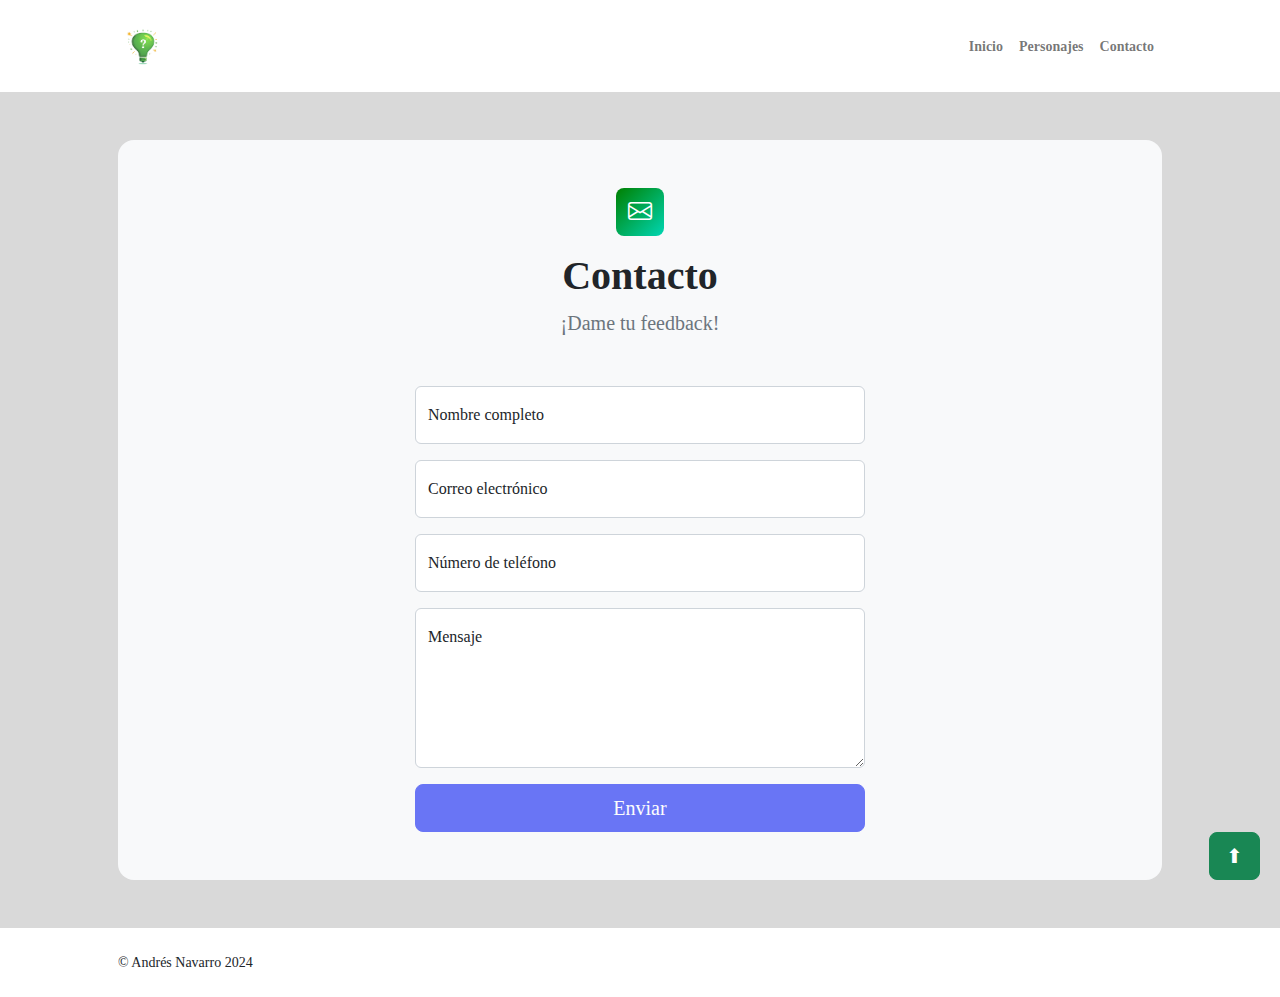
<file: contact.html>
<!DOCTYPE html>
<html lang="es">
  <head>
    <meta charset="utf-8" />
    <meta
      name="viewport"
      content="width=device-width, initial-scale=1, shrink-to-fit=no"
    />
    <meta name="description" content />
    <meta name="author" content />
    <title>Paseo por Aranjuez</title>
    <!-- Favicon-->
    <link rel="icon" type="image/x-icon" href="assets/favicon.ico" />
    <!-- Custom Google font-->
    <link rel="preconnect" href="https://fonts.googleapis.com" />
    <link rel="preconnect" href="https://fonts.gstatic.com" crossorigin />
    <link
      href="https://fonts.googleapis.com/css2?family=Plus+Jakarta+Sans:wght@100;200;300;400;500;600;700;800;900&amp;display=swap"
      rel="stylesheet"
    />
    <!-- Bootstrap icons-->
    <link
      href="https://cdn.jsdelivr.net/npm/bootstrap-icons@1.8.1/font/bootstrap-icons.css"
      rel="stylesheet"
    />
    <!-- Core theme CSS (includes Bootstrap)-->
    <link href="css/styles.css" rel="stylesheet" />
    <link rel="stylesheet" href="css/main.css" />
  </head>
  <body class="d-flex flex-column">
    <main class="flex-shrink-0">
      <!-- Navigation-->
      <nav
        class="navbar navbar-expand-lg navbar-light bg-white py-3 sticky-top"
        id="navbarp"
      >
        <div class="container px-5">
          <a class="navbar-brand" href="index.html"
            ><span class="fw-bolder text-primary"
              ><img src="assets/logotandem.png" alt="logo" width="10%" /></span
          ></a>
          <button
            class="navbar-toggler"
            type="button"
            data-bs-toggle="collapse"
            data-bs-target="#navbarSupportedContent"
            aria-controls="navbarSupportedContent"
            aria-expanded="false"
            aria-label="Toggle navigation"
          >
            <span class="navbar-toggler-icon"></span>
          </button>
          <div class="collapse navbar-collapse" id="navbarSupportedContent">
            <ul class="navbar-nav ms-auto mb-2 mb-lg-0 small fw-bolder">
              <li class="nav-item">
                <a class="nav-link" href="index.html">Inicio</a>
              </li>
              <li class="nav-item">
                <a class="nav-link" href="projects.html">Personajes</a>
              </li>
              <li class="nav-item">
                <a class="nav-link" href="contact.html">Contacto</a>
              </li>
            </ul>
          </div>
        </div>
      </nav>
      <!-- Page content-->
      <section class="py-5">
        <div class="container px-5">
          <!-- Contact form-->
          <div class="bg-light rounded-4 py-5 px-4 px-md-5">
            <div class="text-center mb-5">
              <div
                class="feature bg-primary bg-gradient-primary-to-secondary text-white rounded-3 mb-3"
              >
                <i class="bi bi-envelope"></i>
              </div>
              <h1 class="fw-bolder">Contacto</h1>
              <p class="lead fw-normal text-muted mb-0">¡Dame tu feedback!</p>
            </div>
            <div class="row gx-5 justify-content-center">
              <div class="col-lg-8 col-xl-6">
                <!-- * * * * * * * * * * * * * * *-->
                <!-- * * SB Forms Contact Form * *-->
                <!-- * * * * * * * * * * * * * * *-->
                <!-- This form is pre-integrated with SB Forms.-->
                <!-- To make this form functional, sign up at-->
                <!-- https://startbootstrap.com/solution/contact-forms-->
                <!-- to get an API token!-->
                <form id="contactForm" data-sb-form-api-token="API_TOKEN">
                  <!-- Name input-->
                  <div class="form-floating mb-3">
                    <input
                      class="form-control"
                      id="name"
                      type="text"
                      placeholder="Enter your name..."
                      data-sb-validations="required"
                    />
                    <label for="name">Nombre completo</label>
                    <div
                      class="invalid-feedback"
                      data-sb-feedback="name:required"
                    >
                      Debes añadir tu nombre.
                    </div>
                  </div>
                  <!-- Email address input-->
                  <div class="form-floating mb-3">
                    <input
                      class="form-control"
                      id="email"
                      type="email"
                      placeholder="name@example.com"
                      data-sb-validations="required,email"
                    />
                    <label for="email">Correo electrónico</label>
                    <div
                      class="invalid-feedback"
                      data-sb-feedback="email:required"
                    >
                      Debes añadir un correo electrónico
                    </div>
                    <div
                      class="invalid-feedback"
                      data-sb-feedback="email:email"
                    >
                      Email no válido
                    </div>
                  </div>
                  <!-- Phone number input-->
                  <div class="form-floating mb-3">
                    <input
                      class="form-control"
                      id="phone"
                      type="tel"
                      placeholder="+34 123 123 123"
                      data-sb-validations="required"
                    />
                    <label for="phone">Número de teléfono</label>
                    <div
                      class="invalid-feedback"
                      data-sb-feedback="phone:required"
                    >
                      Es necesario un número de teléfono
                    </div>
                  </div>
                  <!-- Message input-->
                  <div class="form-floating mb-3">
                    <textarea
                      class="form-control"
                      id="message"
                      type="text"
                      placeholder="Enter your message here..."
                      style="height: 10rem"
                      data-sb-validations="required"
                    ></textarea>
                    <label for="message">Mensaje</label>
                    <div
                      class="invalid-feedback"
                      data-sb-feedback="message:required"
                    >
                      Requerimos un mensaje
                    </div>
                  </div>
                  <!-- Submit success message-->
                  <!---->
                  <!-- This is what your users will see when the form-->
                  <!-- has successfully submitted-->
                  <div class="d-none" id="submitSuccessMessage">
                    <div class="text-center mb-3">
                      <div class="fw-bolder">¡Envío de formulario exitosa!</div>
                      Para activar este formulario, regístrate en
                      <br />
                      <a
                        href="https://startbootstrap.com/solution/contact-forms"
                        >https://startbootstrap.com/solution/contact-forms</a
                      >
                    </div>
                  </div>
                  <!-- Submit error message-->
                  <!---->
                  <!-- This is what your users will see when there is-->
                  <!-- an error submitting the form-->
                  <div class="d-none" id="submitErrorMessage">
                    <div class="text-center text-danger mb-3">
                      Error, no enviado.
                    </div>
                  </div>
                  <!-- Submit Button-->
                  <div class="d-grid">
                    <button
                      class="btn btn-primary btn-lg disabled"
                      id="submitButton"
                      type="submit"
                    >
                      Enviar
                    </button>
                  </div>
                </form>
              </div>
            </div>
          </div>
        </div>
      </section>
      <!-- botón scroll bot to top -->
      <button
        type="button"
        class="btn btn-success btn-floating btn-lg"
        id="btn-back-to-top"
      >
        ⬆
      </button>
    </main>
    <!-- Footer-->
    <footer class="bg-white py-4 mt-auto">
      <div class="container px-5">
        <div
          class="row align-items-center justify-content-between flex-column flex-sm-row"
        >
          <div class="col-auto">
            <div class="small m-0">&copy; Andrés Navarro 2024</div>
          </div>
        </div>
      </div>
    </footer>
    <div id="loading-logo">
      <img src="assets/carga.gif" alt="Logo de carga" />
    </div>
    <!-- Bootstrap core JS-->
    <script src="https://cdn.jsdelivr.net/npm/bootstrap@5.2.3/dist/js/bootstrap.bundle.min.js"></script>
    <!-- Core theme JS-->
    <script src="js/scripts.js"></script>
    <!-- * * * * * * * * * * * * * * * * * * * * * * * * * * * * * * * * * * * * * * * *-->
    <!-- * *                               SB Forms JS                               * *-->
    <!-- * * Activate your form at https://startbootstrap.com/solution/contact-forms * *-->
    <!-- * * * * * * * * * * * * * * * * * * * * * * * * * * * * * * * * * * * * * * * *-->
    <script src="https://cdn.startbootstrap.com/sb-forms-latest.js"></script>
  </body>
</html>
</file>
<file: css/main.css>
a{
  color: white;
  text-decoration: none;
  font-style: normal;
}

/* Transición de colores en el Nav */

.navbar {
  transition: background-color 1s ease;
}
/* Contenido del header */
header {
  background-image: url(../assets/fondo.jpg);
  background-repeat: no-repeat;
  background-size: cover;
  background-position: center;
  width: 100%;
  height: 100vh;
  position: relative; /* Importante para el z-index */
}

header::before {
  content: "";
  position: absolute;
  top: 0;
  left: 0;
  width: 100%;
  height: 100%;
  background-color: rgba(
    255,
    255,
    255,
    0.689
  ); /* Color de fondo con transparencia */
  z-index: 1; /* Asegura que este pseudo-elemento esté encima de la imagen */
}

header > * {
  position: relative;
  z-index: 2; /* Asegura que el contenido esté encima del pseudo-elemento */
}

/* botón música ambiente */
.ambiente {
  margin: 0 15px 0 50px;
  min-width: 40px;
  height: 40px;
  color: #fff;
  font-weight: bold;
  cursor: pointer;
  transition: all 0.2s ease;
  position: relative;
  display: inline-block;
  outline: none;
  border-radius: 5px;
  z-index: 0;
  background: #fff;
  overflow: hidden;
  border: 2px solid #57cc99;
  color: black;
}
.ambiente:hover {
  color: #fff;
}
.ambiente:hover:after {
  height: 100%;
}
.ambiente:after {
  content: "";
  position: absolute;
  z-index: -1;
  transition: all 0.2s ease;
  left: 0;
  top: 0;
  height: 0;
  width: 100%;
  background: #198754;
}

/* GIF DE CARGA */

#loading-logo {
  position: fixed;
  top: 50%;
  left: 50%;
  transform: translate(-50%, -50%);
  z-index: 9999; /* Asegura que el logo esté sobre todo el contenido */
}
.hidden {
  display: none;
}

/* Animación texto pulsa para jugar */
.txt {
  animation: flicker 1.5s infinite alternate;
}
@keyframes flicker {
  0%,
  20%,
  50%,
  100% {
    text-shadow: 0 0 4px #198754, 0 0 11px #198754, 0 0 19px #198754,
      0 0 40px lightgreen, 0 0 50px lightgreen, 0 0 60px lightgreen;
  }

  20%,
  55% {
    text-shadow: none;
  }
}

/* Animación puntitos foto inicio */
svg {
  animation: rotate-scale-up 1s linear both;
}
@keyframes rotate-scale-up {
  0% {
    transform: scale(1) rotateZ(0);
  }
  50% {
    transform: scale(2) rotateZ(180deg);
  }
  100% {
    transform: scale(1) rotateZ(360deg);
  }
}
</file>
